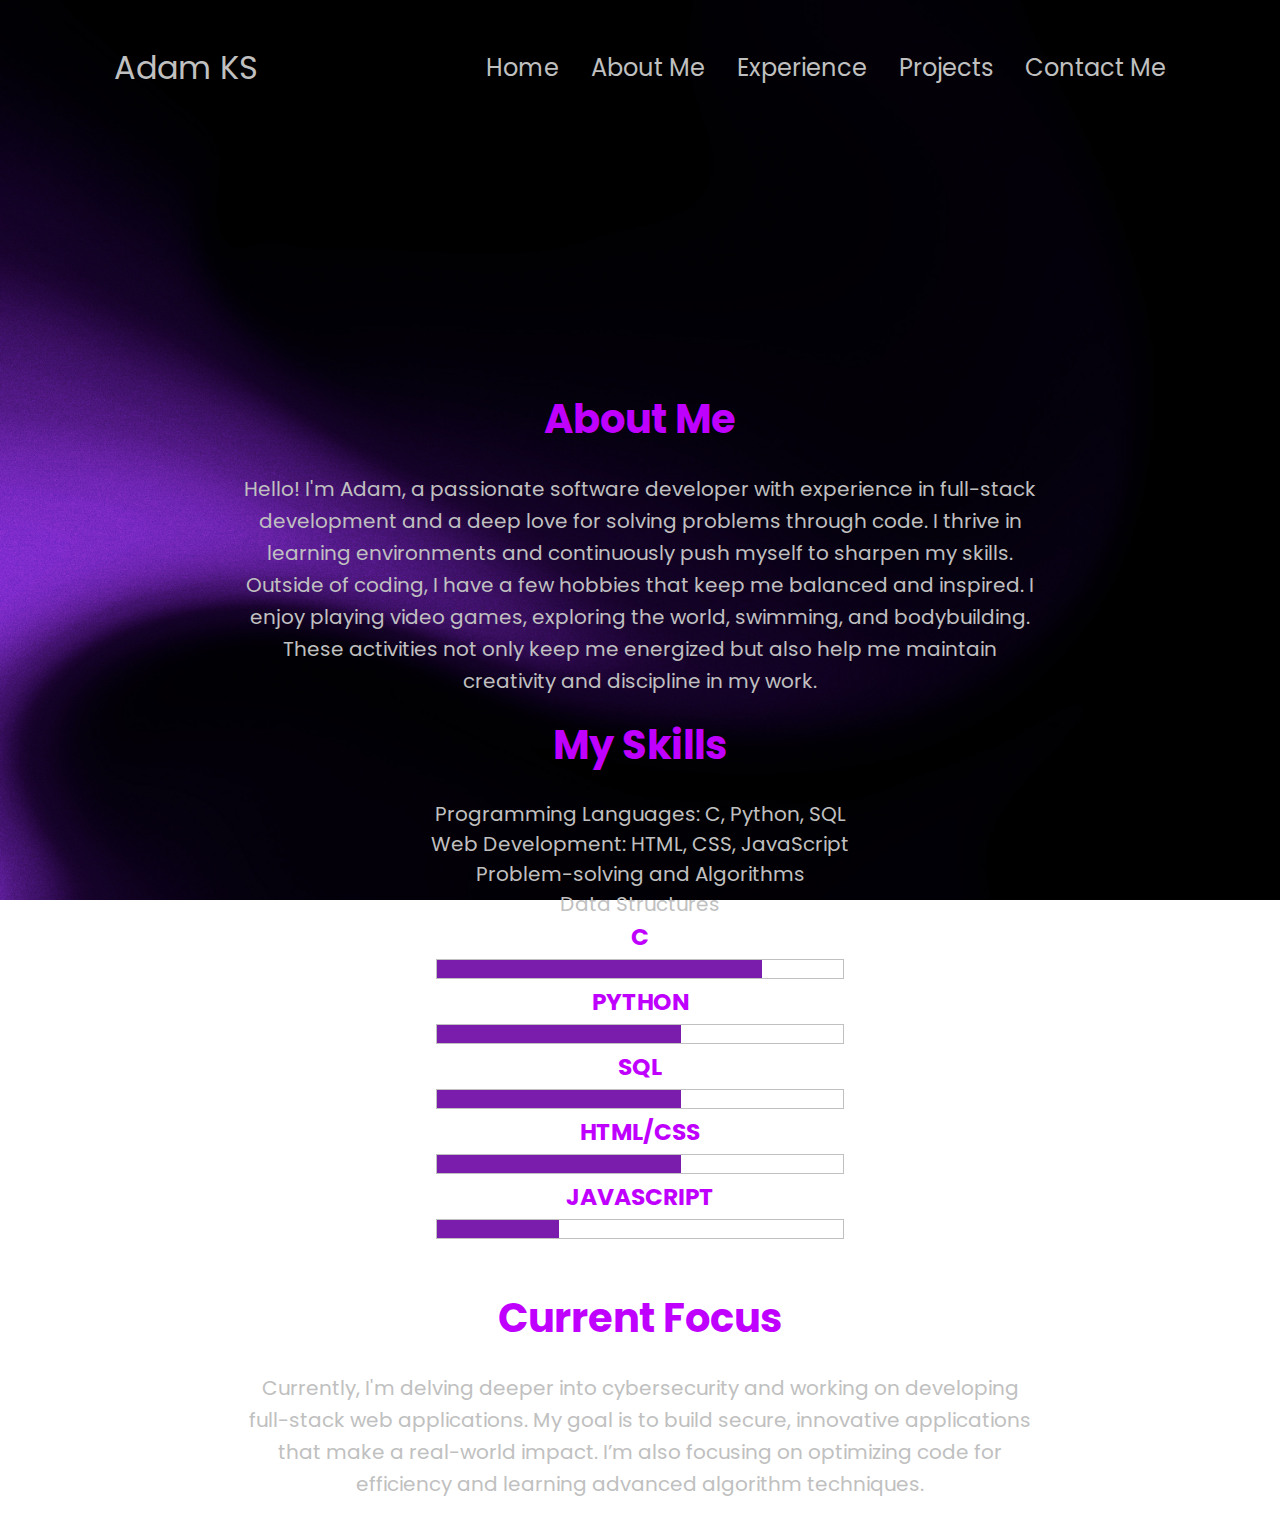
<file: about.html>
<!DOCTYPE html>

<html lang="en">
    <head>
        <style>@import url('https://fonts.googleapis.com/css2?family=Poppins:ital,wght@0,100;0,200;0,300;0,400;0,500;0,600;0,700;0,800;0,900;1,100;1,200;1,300;1,400;1,500;1,600;1,700;1,800;1,900&display=swap');</style>
        <link href="https://cdn.jsdelivr.net/npm/bootstrap@5.2.3/dist/css/bootstrap.min.css" rel="stylesheet" integrity="sha384-rbsA2VBKQhggwzxH7pPCaAqO46MgnOM80zW1RWuH61DGLwZJEdK2Kadq2F9CUG65" crossorigin="anonymous">
        <script src="https://cdn.jsdelivr.net/npm/bootstrap@5.2.3/dist/js/bootstrap.bundle.min.js" integrity="sha384-kenU1KFdBIe4zVF0s0G1M5b4hcpxyD9F7jL+jjXkk+Q2h455rYXK/7HAuoJl+0I4" crossorigin="anonymous"></script>
        <link href="styles.css" rel="stylesheet"/>
        <link href="mediaqueries.css" rel= "stylesheet"/>
        <title>My Webpage</title>
    </head>
    <body>
        <nav id ='desktop-nav'>
            <div class="logo" onclick="location.href='index.html'">Adam KS</div>
            <ul class='navlinks'>
                <li><a href = 'index.html'>Home</a></li>
                <li><a href = 'about.html'>About Me</a></li>
                <li><a href = 'experience.html'>Experience</a></li>
                <li><a href = 'projects.html'>Projects</a></li>
                <li><a href = 'contact.html'>Contact Me</a></li>
            </ul>
        </nav>
        <nav id="hamburger-nav">
            <div class = 'logo'>Adam KS</div>
            <div class = 'hamburger-menu'>
                <div class = 'hamburger-icon' onclick="toggleMenu()">
                    <span></span>
                    <span></span>
                    <span></span>
                </div>
            <div class ='menu-links'>
                <li><a href = 'index.html' onclick='toggleMenu()'>Home</a></li>
                <li><a href = 'about.html' onclick='toggleMenu()'>About Me</a></li>
                <li><a href = 'projects.html' onclick='toggleMenu()'>Projects</a></li>
                <li><a href = 'experience.html' onclick='toggleMenu()'>Experience</a></li>
                <li><a href = 'contact.html' onclick='toggleMenu()'>Contact Me</a></li>
            </div>
            </div>
        </nav>
            <section id="about-me">
                <div class= "section1">
                    <h1>About Me</h1>
                    <p> Hello! I'm Adam, a passionate software developer with experience in full-stack development and a deep love for solving problems through code. I thrive in learning environments and continuously push myself to sharpen my skills. Outside of coding, I have a few hobbies that keep me balanced and inspired. I enjoy playing video games, exploring the world, swimming, and bodybuilding. These activities not only keep me energized but also help me maintain creativity and discipline in my work.</p>
                </div>
                <div class="section2">
                    <h2>My Skills</h2>
                    <ul>
                        <li>Programming Languages: C, Python, SQL</li>
                        <li>Web Development: HTML, CSS, JavaScript</li>
                        <li>Problem-solving and Algorithms</li>
                        <li>Data Structures</li>
                    </ul>
                    <div class="skill-bar">
                        <li><h3>C</h3>
                            <span class="bar"><span class='c'></span></span>
                        </li>
                        <li><h3>PYTHON</h3>
                            <span class="bar"><span class='python'></span></span>
                        </li>
                        <li><h3>SQL</h3>
                            <span class="bar"><span class='sql'></span></span>
                        </li>
                        <li><h3>HTML/CSS</h3>
                            <span class="bar"><span class='html'></span></span>
                        </li>
                        <li><h3>JAVASCRIPT</h3>
                            <span class="bar"><span class='javascript'></span></span>
                        </li>
                    </div>
                </div>
                <div class="section3">
                    <h2>Current Focus</h2>
                    <p>Currently, I'm delving deeper into cybersecurity and working on developing full-stack web applications. My goal is to build secure, innovative applications that make a real-world impact. I’m also focusing on optimizing code for efficiency and learning advanced algorithm techniques.</p>
                </div>
              </section>
        <script src="app.js"></script>
    </body>
</html>
</file>
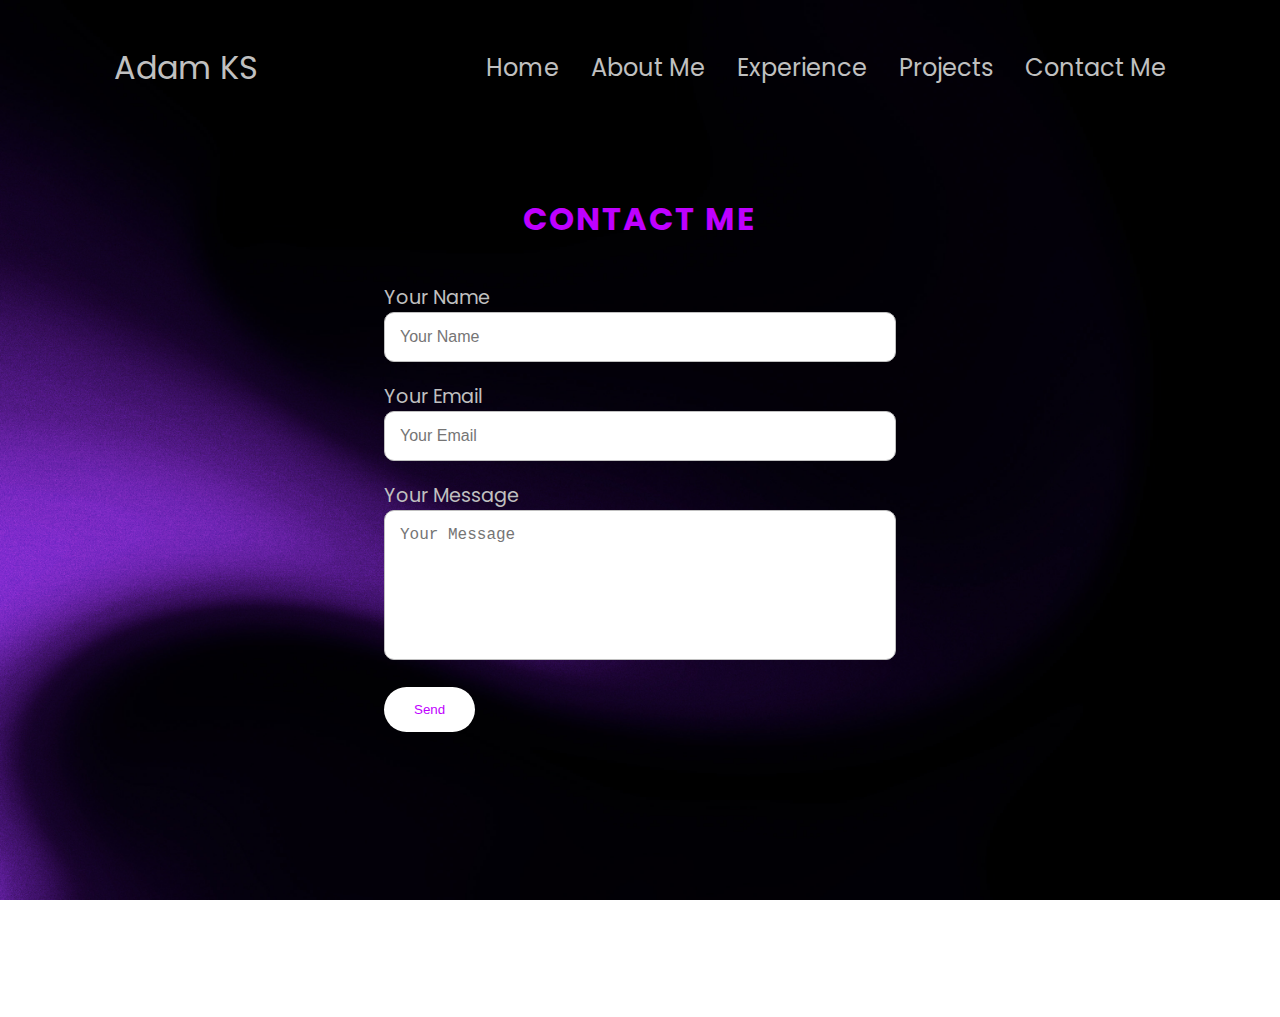
<file: contact.html>
<!DOCTYPE html>
<html lang="en">
<head>
    <style>@import url('https://fonts.googleapis.com/css2?family=Poppins:ital,wght@0,100;0,200;0,300;0,400;0,500;0,600;0,700;0,800;0,900;1,100;1,200;1,300;1,400;1,500;1,600;1,700;1,800;1,900&display=swap');</style>
    <link href="https://cdn.jsdelivr.net/npm/bootstrap@5.2.3/dist/css/bootstrap.min.css" rel="stylesheet" integrity="sha384-rbsA2VBKQhggwzxH7pPCaAqO46MgnOM80zW1RWuH61DGLwZJEdK2Kadq2F9CUG65" crossorigin="anonymous">
    <script src="https://cdn.jsdelivr.net/npm/bootstrap@5.2.3/dist/js/bootstrap.bundle.min.js" integrity="sha384-kenU1KFdBIe4zVF0s0G1M5b4hcpxyD9F7jL+jjXkk+Q2h455rYXK/7HAuoJl+0I4" crossorigin="anonymous"></script>
    <link href="styles.css" rel="stylesheet"/>
    <link href="mediaqueries.css" rel= "stylesheet"/>
    <title>Contact Me</title>
</head>
<body>
    <nav id='desktop-nav'>
        <div class="logo" onclick="location.href='index.html'">Adam KS</div>
        <ul class='navlinks'>
            <li><a href='index.html'>Home</a></li>
            <li><a href='about.html'>About Me</a></li>
            <li><a href='experience.html'>Experience</a></li>
            <li><a href='projects.html'>Projects</a></li>
            <li><a href='contact.html'>Contact Me</a></li>
        </ul>
    </nav>
    <nav id="hamburger-nav">
        <div class = 'logo'>Adam KS</div>
        <div class = 'hamburger-menu'>
            <div class = 'hamburger-icon' onclick="toggleMenu()">
                <span></span>
                <span></span>
                <span></span>
            </div>
        <div class ='menu-links'>
            <li><a href = 'index.html' onclick='toggleMenu()'>Home</a></li>
            <li><a href = 'about.html' onclick='toggleMenu()'>About Me</a></li>
            <li><a href = 'projects.html' onclick='toggleMenu()'>Hobbies</a></li>
            <li><a href = 'experinece.html' onclick='toggleMenu()'>Experience</a></li>
            <li><a href = 'contact.html' onclick='toggleMenu()'>Contact Me</a></li>
        </div>
        </div>
    </nav>

    <section id="contact">
        <h1>Contact Me</h1>

        <div class="contact-form">
            <form action="mailto:your-email@example.com" method="post" enctype="text/plain">
                <div class="form-group">
                    <label for="name">Your Name</label>
                    <input type="text" id="name" name="name" placeholder="Your Name">
                </div>

                <div class="form-group">
                    <label for="email">Your Email</label>
                    <input type="email" id="email" name="email" placeholder="Your Email">
                </div>

                <div class="form-group">
                    <label for="message">Your Message</label>
                    <textarea id="message" name="message" placeholder="Your Message"></textarea>
                </div>

                <button type="submit" class="btn">Send</button>
            </form>
        </div>
    </section>

    <script src="app.js"></script>
</body>
</html>
</file>
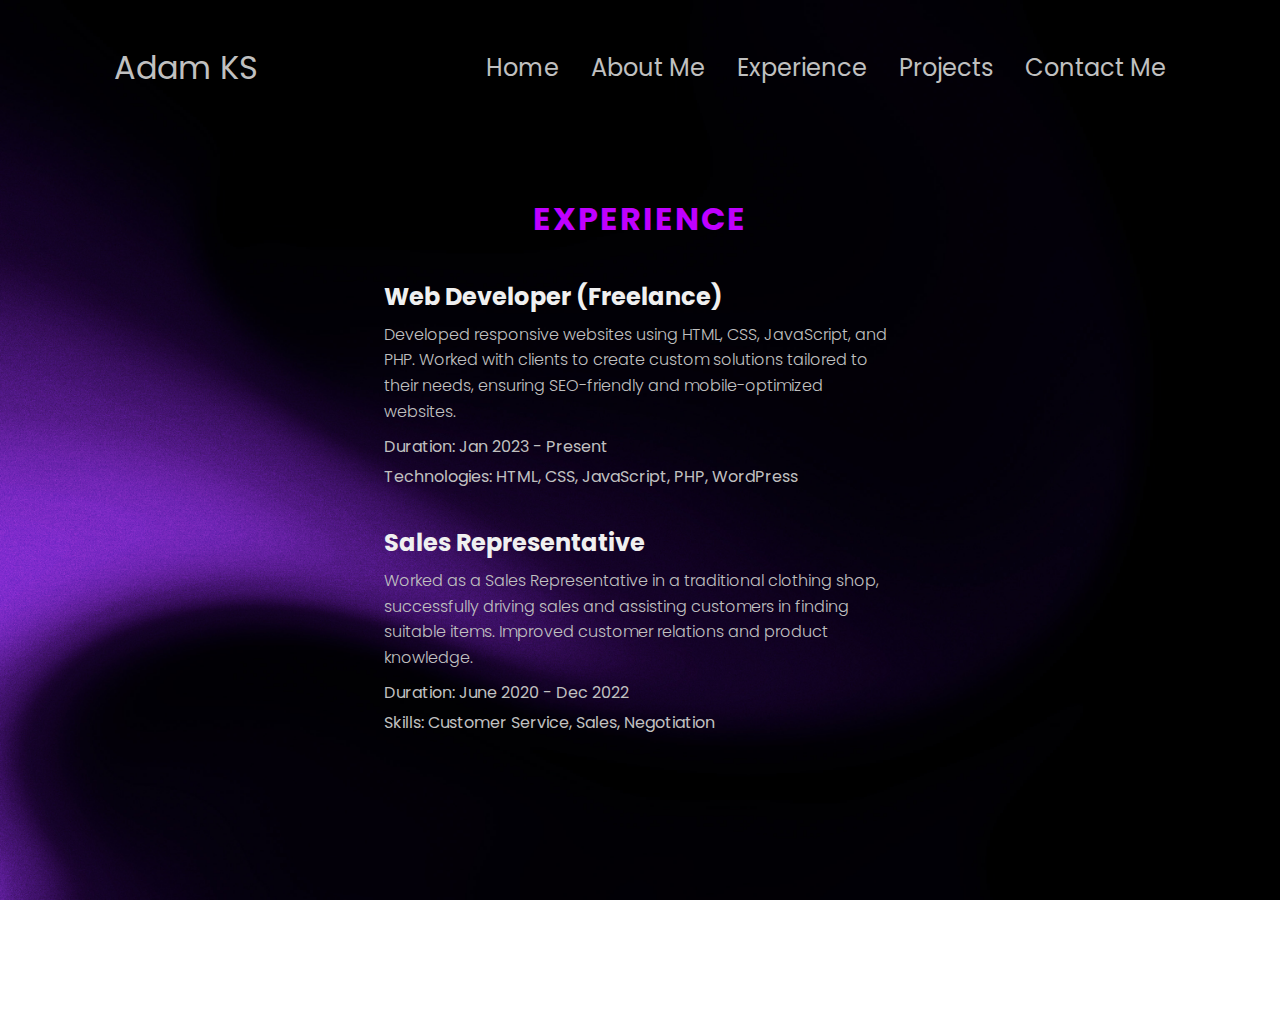
<file: experience.html>
<!DOCTYPE html>
<html lang="en">
<head>
    <style>@import url('https://fonts.googleapis.com/css2?family=Poppins:ital,wght@0,100;0,200;0,300;0,400;0,500;0,600;0,700;0,800;0,900;1,100;1,200;1,300;1,400;1,500;1,600;1,700;1,800;1,900&display=swap');</style>
    <link href="https://cdn.jsdelivr.net/npm/bootstrap@5.2.3/dist/css/bootstrap.min.css" rel="stylesheet" integrity="sha384-rbsA2VBKQhggwzxH7pPCaAqO46MgnOM80zW1RWuH61DGLwZJEdK2Kadq2F9CUG65" crossorigin="anonymous">
    <script src="https://cdn.jsdelivr.net/npm/bootstrap@5.2.3/dist/js/bootstrap.bundle.min.js" integrity="sha384-kenU1KFdBIe4zVF0s0G1M5b4hcpxyD9F7jL+jjXkk+Q2h455rYXK/7HAuoJl+0I4" crossorigin="anonymous"></script>
    <link href="styles.css" rel="stylesheet"/>
    <link href="mediaqueries.css" rel= "stylesheet"/>
    <title>Experience</title>
</head>
<body>
    <nav id='desktop-nav'>
        <div class="logo" onclick="location.href='index.html'">Adam KS</div>
        <ul class='navlinks'>
            <li><a href='index.html'>Home</a></li>
            <li><a href='about.html'>About Me</a></li>
            <li><a href='experience.html'>Experience</a></li>
            <li><a href='projects.html'>Projects</a></li>
            <li><a href='contact.html'>Contact Me</a></li>
        </ul>
    </nav>

    <section id="experience">
        <h1>Experience</h1>

        <div class="experience-item">
            <h2>Web Developer (Freelance)</h2>
            <p>
                Developed responsive websites using HTML, CSS, JavaScript, and PHP. Worked with clients to create custom solutions tailored to their needs, ensuring SEO-friendly and mobile-optimized websites.
            </p>
            <ul>
                <li>Duration: Jan 2023 - Present</li>
                <li>Technologies: HTML, CSS, JavaScript, PHP, WordPress</li>
            </ul>
        </div>

        <div class="experience-item">
            <h2>Sales Representative</h2>
            <p>
                Worked as a Sales Representative in a traditional clothing shop, successfully driving sales and assisting customers in finding suitable items. Improved customer relations and product knowledge.
            </p>
            <ul>
                <li>Duration: June 2020 - Dec 2022</li>
                <li>Skills: Customer Service, Sales, Negotiation</li>
            </ul>
        </div>
    </section>

    <script src="app.js"></script>
</body>
</html>
</file>
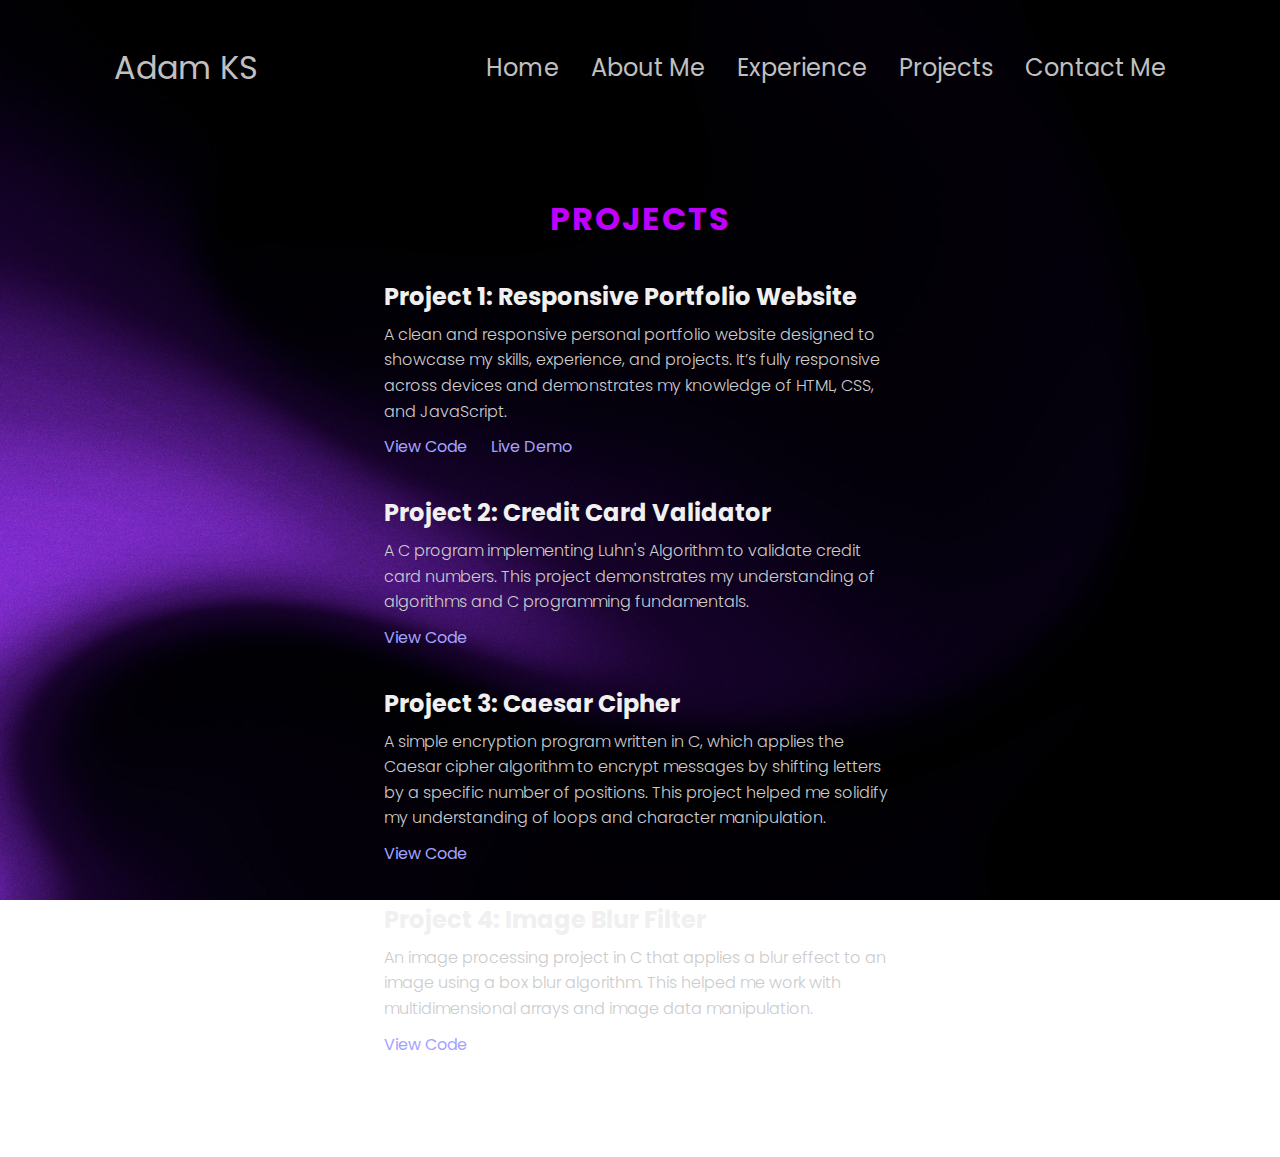
<file: projects.html>
<html lang="en">
    <head>
        <style>@import url('https://fonts.googleapis.com/css2?family=Poppins:ital,wght@0,100;0,200;0,300;0,400;0,500;0,600;0,700;0,800;0,900;1,100;1,200;1,300;1,400;1,500;1,600;1,700;1,800;1,900&display=swap');</style>
        <link href="https://cdn.jsdelivr.net/npm/bootstrap@5.2.3/dist/css/bootstrap.min.css" rel="stylesheet" integrity="sha384-rbsA2VBKQhggwzxH7pPCaAqO46MgnOM80zW1RWuH61DGLwZJEdK2Kadq2F9CUG65" crossorigin="anonymous">
        <script src="https://cdn.jsdelivr.net/npm/bootstrap@5.2.3/dist/js/bootstrap.bundle.min.js" integrity="sha384-kenU1KFdBIe4zVF0s0G1M5b4hcpxyD9F7jL+jjXkk+Q2h455rYXK/7HAuoJl+0I4" crossorigin="anonymous"></script>
        <link href="styles.css" rel="stylesheet"/>
        <link href="mediaqueries.css" rel= "stylesheet"/>
        <title>My Webpage</title>
    </head>
    <body>
        <nav id ='desktop-nav'>
            <div class="logo" onclick="location.href='index.html'">Adam KS</div>
            <ul class='navlinks'>
                <li><a href = 'index.html'>Home</a></li>
                <li><a href = 'about.html'>About Me</a></li>
                <li><a href = 'experience.html'>Experience</a></li>
                <li><a href = 'projects.html'>Projects</a></li>
                <li><a href = 'contact.html'>Contact Me</a></li>
            </ul>
        </nav>
        <nav id="hamburger-nav">
            <div class = 'logo'>Adam KS</div>
            <div class = 'hamburger-menu'>
                <div class = 'hamburger-icon' onclick="toggleMenu()">
                    <span></span>
                    <span></span>
                    <span></span>
                </div>
            <div class ='menu-links'>
                <li><a href = 'index.html' onclick='toggleMenu()'>Home</a></li>
                <li><a href = 'about.html' onclick='toggleMenu()'>About Me</a></li>
                <li><a href = 'projects.html' onclick='toggleMenu()'>Projects</a></li>
                <li><a href = 'experience.html' onclick='toggleMenu()'>Experience</a></li>
                <li><a href = 'contact.html' onclick='toggleMenu()'>Contact Me</a></li>
            </div>
            </div>
        </nav>
<section id="projects">
    <h1>Projects</h1>

    <div class="project-item">
      <h2>Project 1: Responsive Portfolio Website</h2>
      <p>
        A clean and responsive personal portfolio website designed to showcase my skills, experience, and projects. It’s fully responsive across devices and demonstrates my knowledge of HTML, CSS, and JavaScript.
      </p>
      <ul>
        <li><a href="https://github.com/yourusername/portfolio-website" target="_blank">View Code</a></li>
        <li><a href="#" target="_blank">Live Demo</a></li>
      </ul>
    </div>

    <div class="project-item">
      <h2>Project 2: Credit Card Validator</h2>
      <p>
        A C program implementing Luhn's Algorithm to validate credit card numbers. This project demonstrates my understanding of algorithms and C programming fundamentals.
      </p>
      <ul>
        <li><a href="https://github.com/code50/175570338/tree/main/caesar" target="_blank">View Code</a></li>
      </ul>
    </div>

    <div class="project-item">
      <h2>Project 3: Caesar Cipher</h2>
      <p>
        A simple encryption program written in C, which applies the Caesar cipher algorithm to encrypt messages by shifting letters by a specific number of positions. This project helped me solidify my understanding of loops and character manipulation.
      </p>
      <ul>
        <li><a href="https://github.com/code50/175570338/tree/main/caesar" target="_blank">View Code</a></li>
      </ul>
    </div>

    <div class="project-item">
      <h2>Project 4: Image Blur Filter</h2>
      <p>
        An image processing project in C that applies a blur effect to an image using a box blur algorithm. This helped me work with multidimensional arrays and image data manipulation.
      </p>
      <ul>
        <li><a href="https://github.com/code50/175570338/tree/main/filter-less" target="_blank">View Code</a></li>
      </ul>
    </div>
    </section>
    <script src="app.js"></script>
    </body>
</html>
</file>
<file: styles.css>
* {
    margin: 0;
    padding: 0;
    box-sizing: border-box;
}

body {
    font-family: 'Poppins', 'sans-serif';
    background-image: url("Gradient.jpg");
    background-size: cover;
    background-position: center;
    background-attachment: fixed;
    background-repeat: no-repeat;
}

html {
    scroll-behavior: smooth;
}

p {
    color: rgb(85, 85, 85);
}

/* Transition */
a, .btn {
    transition: all 300ms ease;
}

/* Desktop Navigation */
nav, .navlinks {
    display: flex;
}

nav {
    justify-content: space-around;
    align-items: center;
    height: 15vh;
}

.navlinks {
    gap: 2rem;
    list-style: none;
    font-size: 1.5rem;
}

a {
    color: #C0C0C0;
    text-decoration: none;
}

a:hover {
    color: #BF00FF;
    text-decoration: underline;
    text-underline-offset: 1rem;
    transition: 0.4s;
}

.logo {
    font-size: 2rem;
    color: #C0C0C0;
}

/* Logo Animation */
.logo:hover {
    font-weight: 700;
    cursor: pointer;
    transition: all 0.2s ease-in-out;
    color: #BF00FF;
}

/* Hamburger Menu */
#hamburger-nav{
    display:none;
}

.hamburger-menu {
    position: relative;
    display: inline-block;
}

.hamburger-icon{
    display: flex;
    flex-direction: column;
    justify-content: space-between;
    height: 24px;
    width: 30px;
    cursor: pointer;
}

.hamburger-icon span{
    width: 100%;
    height: 3px;
    background-color: #C0C0C0;
    transition: all 0.5s ease-in-out;
    border-radius: 2rem;
}

.menu-links{
    position: absolute;
    top: 100%;
    right: 0;
    width:fit-content;
    max-height: 0;
    overflow: hidden;
    transition: all 0.3s ease-in-out;
    border-radius:10px;
    background-color: #eeeeee;
}

.menu-links a {
    display: block;
    padding: 10px;
    text-align: center;
    font-size: 1.5rem;
    color:#BF00FF;
    text-decoration: none;
    transition: all 0.3s ease-in-out;
}

.menu-links li{
    list-style: none;
}

.menu-links.open {
    max-height: 300px;
}

.hamburger-icon.open span:first-child {
    transform: rotate(45deg) translate(10px, 5px);
}

.hamburger-icon.open span:nth-child(2) {
    opacity: 0;
}

.hamburger-icon.open span:last-child {
    transform: rotate(-45deg) translate(10px, -5px);
}

.hamburger-icon span:first-child {
    transform: none;
}

.hamburger-icon span:first-child {
    transform: none;
    opacity: 1;
}

.hamburger-icon span:first-child {
    transform: none;
}

/* Section */
section {
    padding-top: 4vh;
    height: 96vh;
    min-height: fit-content;
}

.section-container {
    display: flex;
    justify-content: center;
    align-items: center;
    gap: 5rem;
    height: 80vh;
}

.text h1 {
    font-size: 25px;
    color: #BF00FF;
    margin: 20px;
}

.image {
    display: flex;
    align-items: center;
    justify-content: center;
}

.text {
    text-align: center;
}

.text-p1, .text-p2 {
    font-size: 2rem;
    color: #C0C0C0;
}

.title {
    font-size: 3rem;
    text-align: center;
}

/* Social Icons */
#socials-container {
    display: flex;
    justify-content: center;
    margin-top: 1rem;
    gap: 2rem;
    height: 3rem;
    cursor: pointer;
}

.icon1 {
    height: 2.7rem;
}

/* Buttons */
.btn-container {
    display: flex;
    justify-content: center;
    gap: 1rem;
}

.btn-container button {
    padding: 20px;
    border-radius: 40px;
    font-weight: 600;
    font-size: 18px;
    border: transparent;
}

.btn-color-2 {
    background-color: #BF00FF;
    color: #FFFF;
}

.btn-color {
    background-color: #FFFF;
    color: #BF00FF;
}

/* Media Queries */
@media (max-width: 1200px) {
    .section-container {
        gap: 3rem;
    }
    
    .image img {
        width: 300px;
        height: 300px;
    }
}

@media (max-width: 992px) {
    #desktop-nav {
        display: none;
    }
    
    #hamburger-nav {
        display: flex;
        justify-content: space-between;
        align-items: center;
        padding: 1rem 2rem;
    }
    
    .section-container {
        flex-direction: column;
        gap: 2rem;
    }
    
    .text h1 {
        font-size: 2rem;
    }
    
    .text-p1, .text-p2 {
        font-size: 1.2rem;
    }
}

@media (max-width: 768px) {
    .image img {
        margin-left: auto;
        margin-right: auto;
        width: 250px;
        height: 250px;
    }
    
    .btn-container button {
        padding: 12px 24px;
        font-size: 16px;
    }
}

@media (max-width: 480px) {
    section {
        padding-top: 2vh;
        margin: 0 0.5rem;
    }
    
    .image img {
        margin: 0 auto;
        width: 200px;
        height: 200px;
    }
    
    .text h1 {
        font-size: 1.75rem;
    }
    
    .text-p1 {
        font-size: 1.1rem;
    }
    
    .text-p2 {
        font-size: 1rem;
    }
    
    .btn-container {
        flex-direction: column;
    }
    
    .btn-container button {
        width: 100%;
    }
    
    #socials-container {
        gap: 1rem;
    }
    
    .icon1 {
        height: 2rem;
    }
    .icon2 {
        height: 2.3rem;
    }
}

/*ABOUT PAGE */
/* Navigation */
nav {
    z-index: 10; /* Ensures navigation stays on top */
    position: relative; /* Make sure it's positioned properly */
}

/* About Me Section */
#about-me {
    display: flex;
    flex-direction: column;
    align-items: center;
    justify-content: center;
    margin-top: 20vh; /* Adjust margin to prevent overlap */
    padding-top: 80px; /* Space below the navigation bar */
    width: 80%;
    max-width: 1000px;
    text-align: center;
    margin-left: auto;
    margin-right: auto;
}

#about-me h1, h2 {
    color: #BF00FF;
    margin-bottom: 30px;
    font-size: 2.5rem;
    line-height: 1.2;
}

#about-me p {
    font-size: 1.25rem;
    color: #C0C0C0;
    margin-bottom: 1.5rem;
    line-height: 1.6;
    max-width: 800px;
    word-wrap: break-word;
}

/* Responsive Styles */
@media (max-width: 768px) {
    #about-me {
        width: 90%;
        padding-top: 60px; /* Reduced padding on smaller screens */
    }

    #about-me h1, h2 {
        font-size: 2rem;
    }

    #about-me p {
        font-size: 1.1rem;
        max-width: 100%;
    }
}

/*SKILL BAR*/
.section2 li{
    font-size: 20px;
    list-style: none;
    color: #C0C0C0;
}

.skill-bar h3{
    color: #BF00FF;
}

.bar{
    background: transparent;
    display: block;
    height: 20px;
    border: 1px solid #C0C0C0;
    margin: 5px;
    transition: all 0.3s
}
.bar span{
    height: 18px;
    background:#7A1CAC;
    float: left;
}

.c{
    width: 80%;
}
.python{
    width: 60%;
}
.html{
    width: 60%;
}
.sql{
    width: 60%;
}
.javascript{
    width: 30%;
}
/*SECTION 3*/
.section3{
    margin-top: 50px;
}

/*PROJECTS PAGE*/
#projects {
    padding: 60px 10%;
    width: 60%;
    height: 98vh;
    margin-left: 20%;
  }

  #projects h1 {
    text-align: center;
    color: #BF00FF;
    margin-bottom: 40px;
    text-transform: uppercase;
    letter-spacing: 2px;
  }

  .project-item {
    margin-bottom: 40px;
  }

  .project-item h2 {
    color: #f0f0f0;
    font-size: 1.5rem;
    margin-bottom: 10px;
  }

  .project-item p {
    color: #cccccc;
    font-weight: 300;
    margin-bottom: 10px;
    line-height: 1.6;
  }

  .project-item ul {
    list-style-type: none;
    padding: 0;
  }

  .project-item ul li {
    display: inline-block;
    margin-right: 20px;
  }

  .project-item ul li a {
    color: #a3a3ff;
    text-decoration: none;
  }

  .project-item ul li a:hover {
    color: #fff;
  }
/* Experience Page */
#experience {
    padding: 60px 10%;
    width: 60%;
    height: 98vh;
    margin-left: 20%;
}

#experience h1 {
    text-align: center;
    color: #BF00FF;
    margin-bottom: 40px;
    text-transform: uppercase;
    letter-spacing: 2px;
}

.experience-item {
    margin-bottom: 40px;
}

.experience-item h2 {
    color: #f0f0f0;
    font-size: 1.5rem;
    margin-bottom: 10px;
}

.experience-item p {
    color: #C0C0C0;
    font-weight: 300;
    margin-bottom: 10px;
    line-height: 1.6;
}

.experience-item ul {
    list-style-type: none;
    padding: 0;
}

.experience-item ul li {
    display: block;
    margin-bottom: 5px;
    color: #C0C0C0;
}
/* Contact Page */
#contact {
    padding: 60px 10%;
    width: 60%;
    height: 98vh;
    margin-left: 20%;
}

#contact h1 {
    text-align: center;
    color: #BF00FF;
    margin-bottom: 40px;
    text-transform: uppercase;
    letter-spacing: 2px;
}

.contact-form {
    display: flex;
    justify-content: center;
    flex-direction: column;
    align-items: center;
}

.contact-form form {
    width: 100%;
    max-width: 600px;
}

.form-group {
    margin-bottom: 20px;
}

.form-group label {
    color: #C0C0C0;
    font-size: 1.2rem;
}

.form-group input, .form-group textarea {
    width: 100%;
    padding: 15px;
    font-size: 1rem;
    color: #000;
    background-color: #FFF;
    border: 1px solid #C0C0C0;
    border-radius: 10px;
    outline: none;
}

.form-group textarea {
    height: 150px;
    resize: none;
}

.btn {
    padding: 15px 30px;
    color: #BF00FF;
    background-color: #FFF;
    border: none;
    border-radius: 50px;
    cursor: pointer;
    transition: 0.3s ease;
}

.btn:hover {
    background-color: #BF00FF;
    color: #FFF;
}
</file>
<file: mediaqueries.css>
@media screen and (max-width: 1200px){
    #desktop-nav{
        display:none;
    }
    #hamburger-nav{
        display:flex;
    }
}
</file>
